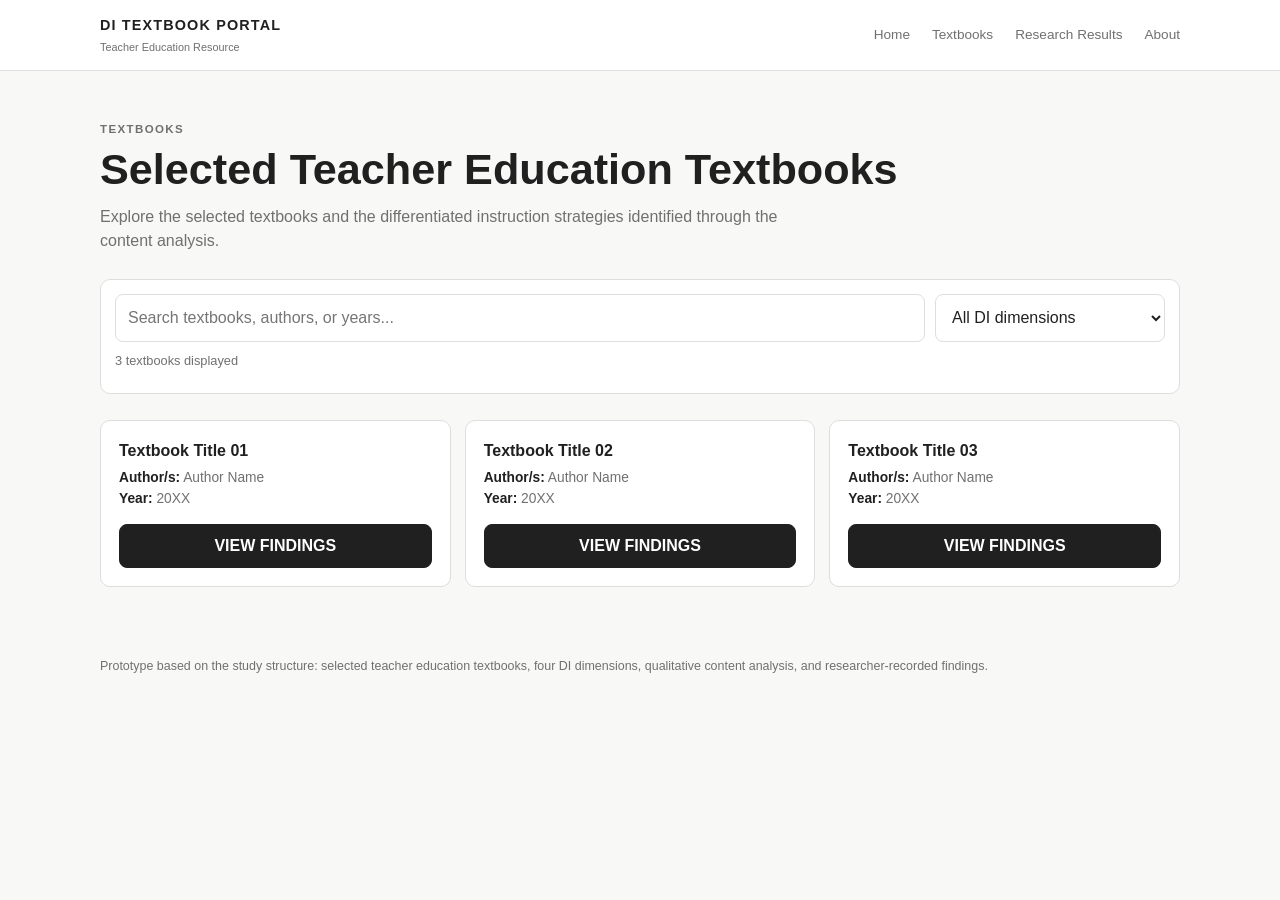
<file: DI_Textbook_Resource_Portal_Minimalist.html>
<!DOCTYPE html>
<html lang="en">
<head>
<meta charset="UTF-8">
<meta name="viewport" content="width=device-width, initial-scale=1.0">
<title>DI Textbook Resource Portal</title>
<style>
:root{
  --bg:#f8f8f7;
  --card:#ffffff;
  --text:#202020;
  --muted:#707070;
  --line:#dedede;
  --accent:#202020;
  --soft:#f1f1f1;
  --radius:10px;
}
*{box-sizing:border-box}
html{scroll-behavior:smooth}
body{
  margin:0;
  font-family:Arial,Helvetica,sans-serif;
  background:var(--bg);
  color:var(--text);
  line-height:1.5;
}
button,input,select{font:inherit}
button{cursor:pointer}
.topbar{
  position:sticky;top:0;z-index:20;
  background:rgba(255,255,255,.96);
  border-bottom:1px solid var(--line);
}
.topbar-inner{
  max-width:1120px;margin:auto;padding:15px 20px;
  display:flex;align-items:center;justify-content:space-between;gap:20px;
}
.brand{font-size:.9rem;font-weight:700;letter-spacing:.08em}
.brand small{display:block;color:var(--muted);font-size:.68rem;font-weight:400;letter-spacing:0;margin-top:2px}
.nav{display:none;gap:22px}
.nav a{color:var(--muted);text-decoration:none;font-size:.85rem}
.nav a:hover{color:var(--text)}
main{max-width:1120px;margin:auto;padding:38px 20px 70px}
.eyebrow{
  color:var(--muted);font-weight:700;font-size:.72rem;
  text-transform:uppercase;letter-spacing:.12em;
}
h1{font-size:clamp(1.8rem,5vw,2.7rem);line-height:1.15;margin:7px 0 10px;font-weight:700}
h2{margin:0 0 5px;font-size:1.15rem}
h3{margin:0 0 5px;font-size:1rem}
.hero p,.intro{color:var(--muted);max-width:720px;margin:0}
.toolbar{
  background:var(--card);border:1px solid var(--line);border-radius:var(--radius);
  padding:14px;margin:26px 0;
}
.controls{display:grid;gap:10px}
.search-wrap{position:relative}
.search-wrap span{display:none}
input,select{
  width:100%;border:1px solid var(--line);border-radius:8px;
  background:#fff;padding:11px 12px;color:var(--text);outline:none;
}
.search-wrap input{padding-left:12px}
input:focus,select:focus{border-color:#999;box-shadow:0 0 0 2px #eee}
.textbook-list{display:grid;gap:14px}
.textbook-card{
  background:var(--card);border:1px solid var(--line);border-radius:var(--radius);
  padding:18px;
}
.book-top{display:flex;gap:12px;align-items:flex-start}
.book-icon{display:none}
.book-meta{color:var(--muted);font-size:.86rem}
.book-meta strong{color:var(--text);font-weight:600}
.btn{
  border:1px solid var(--text);border-radius:8px;padding:9px 13px;font-weight:600;
  background:var(--text);color:white;
}
.btn.secondary{background:white;color:var(--text);border-color:var(--line)}
.btn.full{width:100%;margin-top:15px}
.detail{display:none;margin-top:20px;border-top:1px solid var(--line);padding-top:20px}
.detail.active{display:block}
.section-title{display:flex;align-items:end;justify-content:space-between;gap:10px;margin:25px 0 10px}
.accordion{border:1px solid var(--line);border-radius:8px;overflow:hidden;background:#fff;margin:8px 0}
.accordion-head{
  width:100%;border:0;background:#fff;padding:14px;
  display:flex;align-items:center;justify-content:space-between;text-align:left;
  color:var(--text);font-weight:600;
}
.accordion-head:hover{background:#fafafa}
.accordion-body{display:none;padding:0 14px 14px;border-top:1px solid var(--line)}
.accordion.open .accordion-body{display:block}
.accordion.open .chev{transform:rotate(180deg)}
.chev{transition:.2s;color:var(--muted)}
.strategy-list{display:grid;gap:7px;margin-top:12px}
.strategy-chip{
  background:#fafafa;border:1px solid var(--line);border-radius:7px;padding:10px 11px;
}
.strategy-chip small{display:block;color:var(--muted);margin-top:2px}
.empty{
  text-align:center;padding:22px 10px;color:var(--muted);
  background:#fafafa;border-radius:8px;margin-top:12px;font-size:.9rem;
}
.count{font-size:.8rem;color:var(--muted)}
.findings{display:grid;gap:10px}
.finding{
  border:1px solid var(--line);border-radius:8px;background:#fff;overflow:hidden;
}
.finding-summary{
  padding:14px;display:flex;justify-content:space-between;gap:12px;align-items:flex-start;
}
.finding-dim{font-size:.78rem;color:var(--muted);font-weight:600;margin-top:3px}
.finding-page{font-size:.78rem;color:var(--muted)}
.finding-detail{display:none;border-top:1px solid var(--line);padding:14px}
.finding.open .finding-detail{display:block}
.label{
  font-size:.68rem;text-transform:uppercase;letter-spacing:.08em;
  font-weight:700;color:var(--muted);margin-bottom:3px;
}
.detail-block{margin-bottom:14px}
.summary-grid{display:grid;grid-template-columns:1fr 1fr;gap:8px}
.stat{
  border:1px solid var(--line);border-radius:8px;padding:12px;background:#fff;
}
.stat .number{font-size:1.3rem;font-weight:700}
.key-box{
  margin-top:16px;border:1px solid var(--line);border-radius:8px;padding:15px;background:#fafafa;
}
.key-box ul{margin:7px 0 0;padding-left:20px}
.hidden{display:none!important}
.status{margin:9px 0;color:var(--muted);font-size:.8rem}
footer{max-width:1120px;margin:auto;padding:0 20px 35px;color:var(--muted);font-size:.78rem}
@media(min-width:700px){
  .nav{display:flex}
  .controls{grid-template-columns:1fr 230px}
  .textbook-list{grid-template-columns:repeat(2,1fr)}
  .summary-grid{grid-template-columns:repeat(4,1fr)}
}
@media(min-width:1050px){
  main{padding-top:50px}
  .textbook-list{grid-template-columns:repeat(3,1fr)}
}
</style>
</head>
<body>
<header class="topbar">
  <div class="topbar-inner">
    <div class="brand">DI TEXTBOOK PORTAL<small>Teacher Education Resource</small></div>
    <nav class="nav">
      <a href="#">Home</a>
      <a href="#textbooks">Textbooks</a>
      <a href="#findings">Research Results</a>
      <a href="#about">About</a>
    </nav>
  </div>
</header>

<main id="textbooks">
  <section class="hero">
    <div class="eyebrow">Textbooks</div>
    <h1>Selected Teacher Education Textbooks</h1>
    <p class="intro">
      Explore the selected textbooks and the differentiated instruction strategies
      identified through the content analysis.
    </p>
  </section>

  <section class="toolbar" aria-label="Textbook filters">
    <div class="controls">
      <div class="search-wrap">
        <span></span>
        <input id="bookSearch" type="search" placeholder="Search textbooks, authors, or years..." aria-label="Search textbooks">
      </div>
      <select id="dimensionFilter" aria-label="Filter by DI dimension">
        <option value="all">All DI dimensions</option>
        <option value="content"> Content</option>
        <option value="process"> Process</option>
        <option value="product"> Product</option>
        <option value="environment"> Learning Environment</option>
      </select>
    </div>
    <div class="status" id="bookStatus"></div>
  </section>

  <section class="textbook-list" id="bookList"></section>
</main>

<footer id="about">
  Prototype based on the study structure: selected teacher education textbooks,
  four DI dimensions, qualitative content analysis, and researcher-recorded findings.
</footer>

<script>
const textbooks = [
  {
    id:1,
    icon:"",
    title:"Textbook Title 01",
    author:"Author Name",
    year:"20XX",
    dimensions:{
      content:[
        {strategy:"Strategy 01",page:"p. 12"},
        {strategy:"Strategy 02",page:"p. 27"}
      ],
      process:[
        {strategy:"Strategy 03",page:"p. 31"}
      ],
      product:[],
      environment:[
        {strategy:"Strategy 04",page:"p. 58"}
      ]
    },
    findings:[
      {strategy:"Strategy 01",dimension:"content",page:"12",content:"Relevant textbook content goes here.",finding:"Brief interpretation of the identified DI representation."},
      {strategy:"Strategy 02",dimension:"content",page:"27",content:"Relevant textbook content goes here.",finding:"Brief interpretation of the identified DI representation."},
      {strategy:"Strategy 03",dimension:"process",page:"31",content:"Relevant textbook content goes here.",finding:"Brief interpretation of the identified DI representation."},
      {strategy:"Strategy 04",dimension:"environment",page:"58",content:"Relevant textbook content goes here.",finding:"Brief interpretation of the identified DI representation."}
    ]
  },
  {
    id:2,
    icon:"",
    title:"Textbook Title 02",
    author:"Author Name",
    year:"20XX",
    dimensions:{
      content:[],
      process:[
        {strategy:"Strategy 05",page:"p. 18"},
        {strategy:"Strategy 06",page:"p. 40"}
      ],
      product:[
        {strategy:"Strategy 07",page:"p. 52"}
      ],
      environment:[]
    },
    findings:[
      {strategy:"Strategy 05",dimension:"process",page:"18",content:"Relevant textbook content goes here.",finding:"Brief interpretation of the identified DI representation."},
      {strategy:"Strategy 06",dimension:"process",page:"40",content:"Relevant textbook content goes here.",finding:"Brief interpretation of the identified DI representation."},
      {strategy:"Strategy 07",dimension:"product",page:"52",content:"Relevant textbook content goes here.",finding:"Brief interpretation of the identified DI representation."}
    ]
  },
  {
    id:3,
    icon:"",
    title:"Textbook Title 03",
    author:"Author Name",
    year:"20XX",
    dimensions:{
      content:[
        {strategy:"Strategy 08",page:"p. 22"}
      ],
      process:[],
      product:[
        {strategy:"Strategy 09",page:"p. 44"}
      ],
      environment:[
        {strategy:"Strategy 10",page:"p. 61"}
      ]
    },
    findings:[
      {strategy:"Strategy 08",dimension:"content",page:"22",content:"Relevant textbook content goes here.",finding:"Brief interpretation of the identified DI representation."},
      {strategy:"Strategy 09",dimension:"product",page:"44",content:"Relevant textbook content goes here.",finding:"Brief interpretation of the identified DI representation."},
      {strategy:"Strategy 10",dimension:"environment",page:"61",content:"Relevant textbook content goes here.",finding:"Brief interpretation of the identified DI representation."}
    ]
  }
];

const dimInfo = {
  content:{label:" Content"},
  process:{label:" Process"},
  product:{label:" Product"},
  environment:{label:" Learning Environment"}
};

let activeDimension = "all";

function escapeHTML(str){
  return String(str).replace(/[&<>"']/g, m => ({
    "&":"&amp;","<":"&lt;",">":"&gt;",'"':"&quot;","'":"&#039;"
  }[m]));
}

function dimensionCount(book, dim){
  return book.dimensions[dim].length;
}

function renderAccordion(book, dim){
  const items = book.dimensions[dim];
  const isFiltered = activeDimension !== "all" && activeDimension !== dim;
  if(isFiltered) return "";

  const empty = items.length === 0;
  return `
    <div class="accordion" data-accordion="${dim}">
      <button class="accordion-head" type="button" aria-expanded="false"
        onclick="toggleAccordion(this)">
        <span>${dimInfo[dim].label}</span>
        <span class="chev">⌄</span>
      </button>
      <div class="accordion-body">
        ${
          empty
          ? `<div class="empty"><br><strong>No identified DI strategies</strong><br>
              were recorded for this dimension in this textbook.</div>`
          : `<div class="strategy-list">
              ${items.map(x => `
                <div class="strategy-chip">
                  <strong>${escapeHTML(x.strategy)}</strong>
                  <small>${escapeHTML(x.page)}</small>
                </div>`).join("")}
            </div>`
        }
      </div>
    </div>`;
}

function renderFindings(book){
  let list = book.findings;
  if(activeDimension !== "all"){
    list = list.filter(f => f.dimension === activeDimension);
  }

  if(!list.length){
    return `<div class="empty"><br><strong>No findings to display.</strong><br>
      No DI strategies were identified in the selected filter.</div>`;
  }

  return list.map((f,i)=>`
    <article class="finding">
      <div class="finding-summary">
        <div>
          <strong> Finding #${i+1}</strong>
          <div class="finding-dim">${dimInfo[f.dimension].label}</div>
          <div class="finding-page">p. ${escapeHTML(f.page)}</div>
        </div>
        <button class="btn secondary" type="button" onclick="toggleFinding(this)">Details</button>
      </div>
      <div class="finding-detail">
        <div class="detail-block">
          <div class="label">Strategy</div>
          <strong>${escapeHTML(f.strategy)}</strong>
        </div>
        <div class="detail-block">
          <div class="label">Relevant Content</div>
          ${escapeHTML(f.content)}
        </div>
        <div class="detail-block">
          <div class="label">Finding</div>
          ${escapeHTML(f.finding)}
        </div>
        <button class="btn secondary" type="button" onclick="toggleFinding(this)">Collapse</button>
      </div>
    </article>
  `).join("");
}

function renderBooks(){
  const q = document.getElementById("bookSearch").value.trim().toLowerCase();
  const list = textbooks.filter(book => {
    const text = `${book.title} ${book.author} ${book.year}`.toLowerCase();
    const dimensionMatches = activeDimension === "all" ||
      book.dimensions[activeDimension].length > 0;
    return text.includes(q) && dimensionMatches;
  });

  document.getElementById("bookStatus").textContent =
    `${list.length} textbook${list.length===1?"":"s"} displayed` +
    (activeDimension !== "all" ? ` • Filter: ${dimInfo[activeDimension].label}` : "");

  document.getElementById("bookList").innerHTML = list.length ? list.map(book => `
    <article class="textbook-card">
      <div class="book-top">
        <div class="book-icon">${book.icon}</div>
        <div>
          <h3>${escapeHTML(book.title)}</h3>
          <div class="book-meta"><strong>Author/s:</strong> ${escapeHTML(book.author)}</div>
          <div class="book-meta"><strong>Year:</strong> ${escapeHTML(book.year)}</div>
        </div>
      </div>

      <button class="btn full" type="button" onclick="toggleBook(${book.id}, this)">
        VIEW FINDINGS
      </button>

      <div class="detail" id="detail-${book.id}">
        <div class="section-title">
          <div>
            <div class="eyebrow"> DI Strategies</div>
            <h2>Explore this textbook</h2>
          </div>
        </div>

        ${["content","process","product","environment"]
          .map(dim => renderAccordion(book,dim)).join("")}

        <div class="section-title" id="findings">
          <div>
            <div class="eyebrow"> Findings</div>
            <h2>Detailed Findings</h2>
          </div>
          <span class="count">${book.findings.length} total</span>
        </div>

        <div class="findings">
          ${renderFindings(book)}
        </div>

        <div class="section-title">
          <div>
            <div class="eyebrow"> Summary</div>
            <h2>DI Representation</h2>
          </div>
        </div>

        <div class="summary-grid">
          ${["content","process","product","environment"].map(dim => `
            <div class="stat">
              <div class="label">${dimInfo[dim].label}</div>
              <div class="number">${dimensionCount(book,dim)}</div>
            </div>
          `).join("")}
        </div>

        <div class="key-box">
          <strong> Key Findings</strong>
          <ul>
            <li>Most represented dimension: <em>Insert final result after coding.</em></li>
            <li>Least represented dimension: <em>Insert final result after coding.</em></li>
            <li>Notable pattern: <em>Insert final result after coding.</em></li>
          </ul>
        </div>
      </div>
    </article>
  `).join("") : `
    <div class="empty">
      <br><strong>No matching textbooks.</strong><br>
      Try another search or clear the dimension filter.
    </div>`;
}

function toggleBook(id,button){
  const el = document.getElementById(`detail-${id}`);
  const open = el.classList.toggle("active");
  button.textContent = open ? "HIDE FINDINGS" : "VIEW FINDINGS";
}

function toggleAccordion(button){
  const accordion = button.closest(".accordion");
  const open = accordion.classList.toggle("open");
  button.setAttribute("aria-expanded",open ? "true":"false");
}

function toggleFinding(button){
  const finding = button.closest(".finding");
  const open = finding.classList.toggle("open");
  finding.querySelector(".finding-detail").scrollIntoView({block:"nearest"});
  button.textContent = open ? "Collapse" : "Details";
}

document.getElementById("bookSearch").addEventListener("input",renderBooks);
document.getElementById("dimensionFilter").addEventListener("change",e=>{
  activeDimension=e.target.value;
  renderBooks();
});

renderBooks();
</script>
</body>
</html>
</file>
